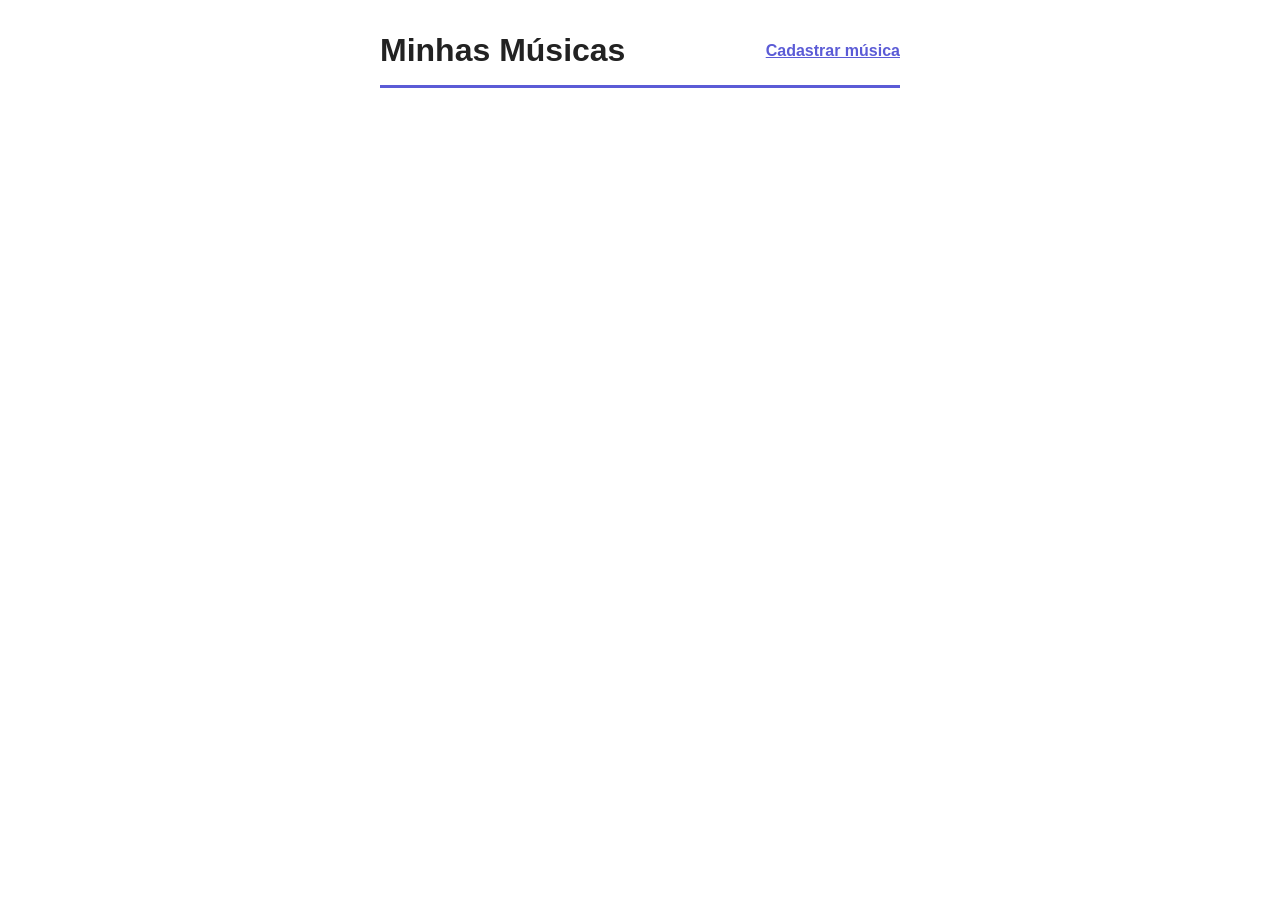
<file: index.html>
<!DOCTYPE html>
<html lang="pt-BR">
<head>
    <meta charset="UTF-8">
    <meta name="viewport" content="width=device-width, initial-scale=1.0">
    <title>Minhas Músicas</title>
    <link rel="stylesheet" href="index.css">
</head>
<body>
    <header>
        <h1>Minhas Músicas</h1>
        <a href="cadastrar.html">Cadastrar música</a>
    </header>

    <main>
        <section id="listaMusicas"></section>
    </main>

    <script src="index.js"></script>
</body>
</html>
</file>
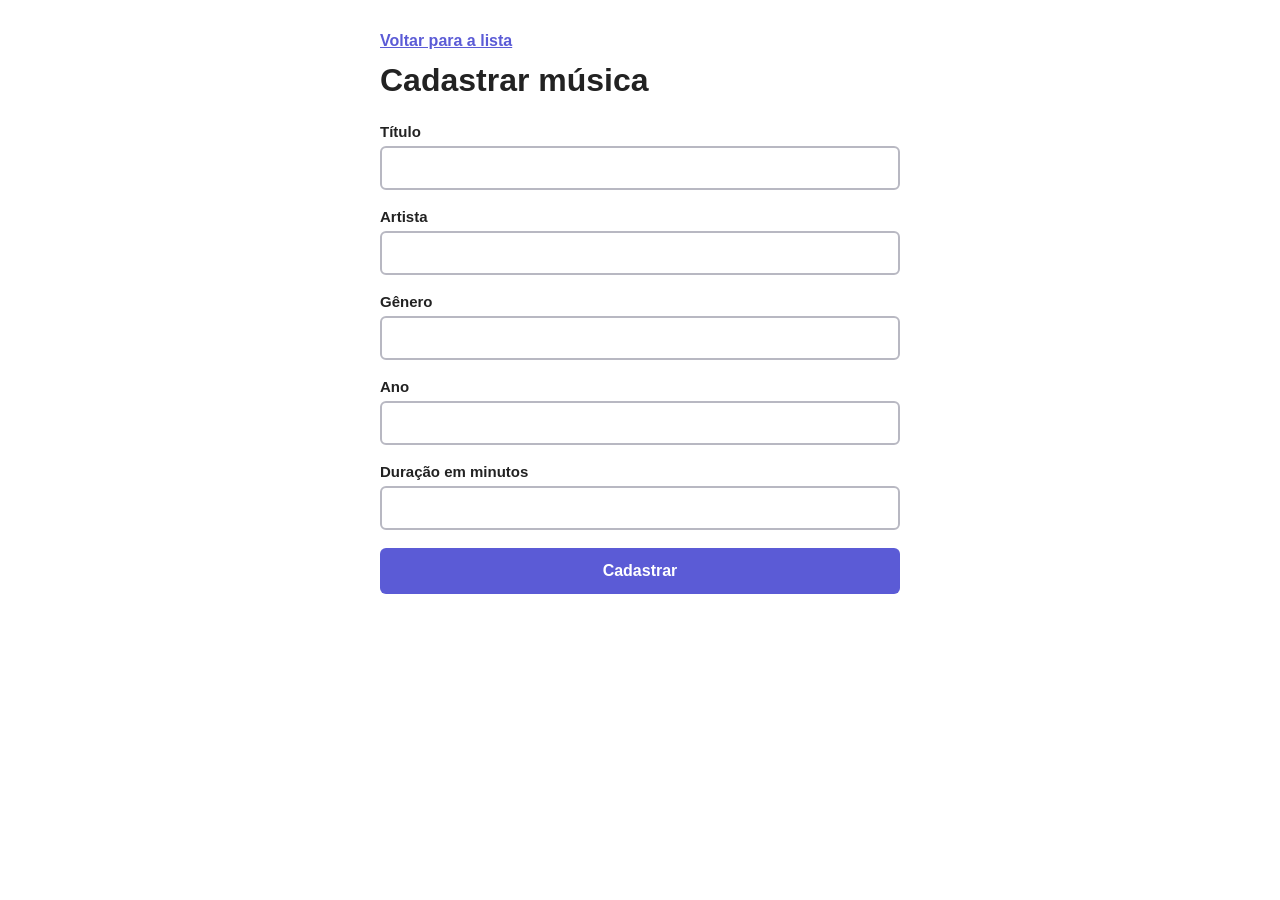
<file: cadastrar.html>
<!DOCTYPE html>
<html lang="pt-BR">
<head>
    <meta charset="UTF-8">
    <meta name="viewport" content="width=device-width, initial-scale=1.0">
    <title>Cadastrar música</title>
    <link rel="stylesheet" href="cadastrar.css">
</head>
<body>
    <main>
        <a href="index.html">Voltar para a lista</a>
        <h1>Cadastrar música</h1>

        <label for="titulo">Título</label>
        <input type="text" id="titulo">

        <label for="artista">Artista</label>
        <input type="text" id="artista">

        <label for="genero">Gênero</label>
        <input type="text" id="genero">

        <label for="ano">Ano</label>
        <input type="number" id="ano">

        <label for="duracao">Duração em minutos</label>
        <input type="number" id="duracao">

        <button id="botaoCadastrar">Cadastrar</button>
    </main>

    <script src="cadastrar.js"></script>
</body>
</html>
</file>
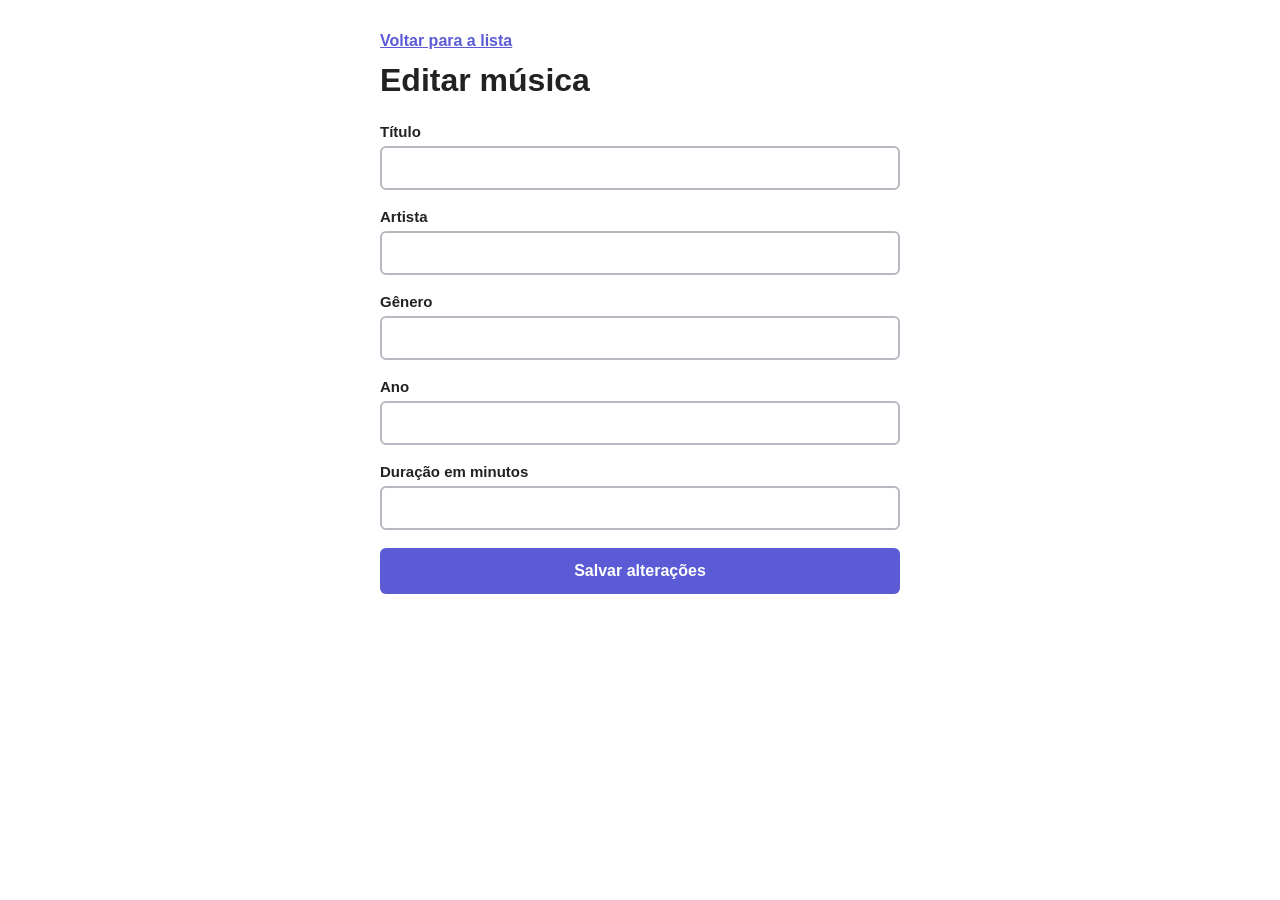
<file: editar.html>
<!DOCTYPE html>
<html lang="pt-BR">
<head>
    <meta charset="UTF-8">
    <meta name="viewport" content="width=device-width, initial-scale=1.0">
    <title>Editar música</title>
    <link rel="stylesheet" href="editar.css">
</head>
<body>
    <main>
        <a href="index.html">Voltar para a lista</a>
        <h1>Editar música</h1>

        <label for="titulo">Título</label>
        <input type="text" id="titulo">

        <label for="artista">Artista</label>
        <input type="text" id="artista">

        <label for="genero">Gênero</label>
        <input type="text" id="genero">

        <label for="ano">Ano</label>
        <input type="number" id="ano">

        <label for="duracao">Duração em minutos</label>
        <input type="number" id="duracao">

        <button id="botaoSalvar">Salvar alterações</button>
    </main>

    <script src="editar.js"></script>
</body>
</html>
</file>
<file: index.css>
* {
    box-sizing: border-box;
}

body {
    margin: 0;
    padding: 32px 16px;
    font-family: Arial, Helvetica, sans-serif;
    background-color: #ffffff;
    color: #222222;
}

header,
main {
    max-width: 520px;
    margin: 0 auto;
}

header {
    display: flex;
    justify-content: space-between;
    align-items: center;
    padding-bottom: 16px;
    border-bottom: 3px solid #5b5bd6;
    margin-bottom: 24px;
}

header h1 {
    margin: 0;
    font-size: 32px;
}

header a {
    color: #5b5bd6;
    font-weight: bold;
    font-size: 16px;
}

#listaMusicas {
    display: flex;
    flex-direction: column;
    gap: 16px;
}

.musica {
    padding: 16px 20px;
    border: 2px solid #d0d0d6;
    border-radius: 10px;
    background-color: #ffffff;
}

.musica h2 {
    margin: 0 0 4px 0;
    font-size: 24px;
}

.musica .artista {
    margin: 0 0 6px 0;
    font-size: 18px;
}

.musica .detalhes {
    margin: 0 0 14px 0;
    font-size: 14px;
    color: #777777;
}

.acoes {
    display: flex;
    gap: 10px;
}

.editar,
.apagar {
    padding: 8px 16px;
    font-size: 16px;
    font-weight: bold;
    font-family: inherit;
    background-color: #ffffff;
    border-radius: 6px;
    cursor: pointer;
    text-decoration: none;
}

.editar {
    color: #5b5bd6;
    border: 2px solid #5b5bd6;
}

.apagar {
    color: #c0281c;
    border: 2px solid #c0281c;
}

.editar:hover {
    background-color: #5b5bd6;
    color: #ffffff;
}

.apagar:hover {
    background-color: #c0281c;
    color: #ffffff;
}
</file>
<file: cadastrar.css>
* {
    box-sizing: border-box;
}

body {
    margin: 0;
    padding: 32px 16px;
    font-family: Arial, Helvetica, sans-serif;
    background-color: #ffffff;
    color: #222222;
}

main {
    max-width: 520px;
    margin: 0 auto;
}

main > a {
    color: #5b5bd6;
    font-weight: bold;
    font-size: 16px;
}

h1 {
    margin: 12px 0 24px 0;
    font-size: 32px;
}

label {
    display: block;
    margin-bottom: 6px;
    font-weight: bold;
    font-size: 15px;
}

input {
    display: block;
    width: 100%;
    margin-bottom: 18px;
    padding: 11px 12px;
    font-size: 16px;
    font-family: inherit;
    border: 2px solid #b8b8c2;
    border-radius: 6px;
    background-color: #ffffff;
}

input:focus {
    outline: none;
    border-color: #5b5bd6;
}

button {
    display: block;
    width: 100%;
    margin-top: 8px;
    padding: 14px;
    font-size: 16px;
    font-weight: bold;
    font-family: inherit;
    color: #ffffff;
    background-color: #5b5bd6;
    border: none;
    border-radius: 6px;
    cursor: pointer;
}

button:hover {
    background-color: #4a4ac0;
}
</file>
<file: editar.css>
* {
    box-sizing: border-box;
}

body {
    margin: 0;
    padding: 32px 16px;
    font-family: Arial, Helvetica, sans-serif;
    background-color: #ffffff;
    color: #222222;
}

main {
    max-width: 520px;
    margin: 0 auto;
}

main > a {
    color: #5b5bd6;
    font-weight: bold;
    font-size: 16px;
}

h1 {
    margin: 12px 0 24px 0;
    font-size: 32px;
}

label {
    display: block;
    margin-bottom: 6px;
    font-weight: bold;
    font-size: 15px;
}

input {
    display: block;
    width: 100%;
    margin-bottom: 18px;
    padding: 11px 12px;
    font-size: 16px;
    font-family: inherit;
    border: 2px solid #b8b8c2;
    border-radius: 6px;
    background-color: #ffffff;
}

input:focus {
    outline: none;
    border-color: #5b5bd6;
}

button {
    display: block;
    width: 100%;
    margin-top: 8px;
    padding: 14px;
    font-size: 16px;
    font-weight: bold;
    font-family: inherit;
    color: #ffffff;
    background-color: #5b5bd6;
    border: none;
    border-radius: 6px;
    cursor: pointer;
}

button:hover {
    background-color: #4a4ac0;
}
</file>
